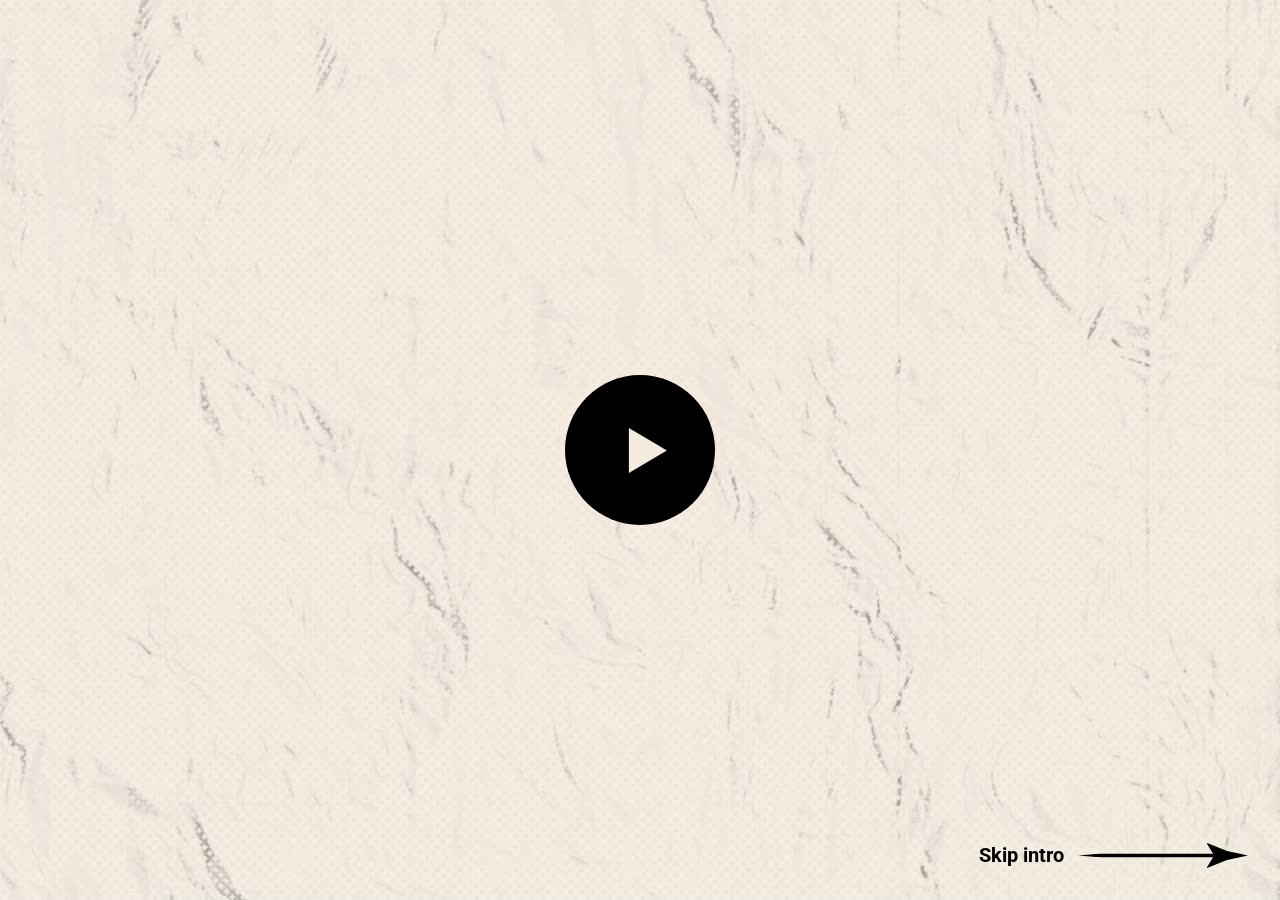
<file: index.html>
<!DOCTYPE html>
<html lang="en"><head><meta charset="utf-8">
<meta name="viewport" content="width=device-width,initial-scale=1">
<title>I Wear Hats</title>
<link rel="stylesheet" href="https://fonts.googleapis.com/css2?family=Roboto:wght@700&display=swap">
<style>
*{box-sizing:border-box}
[hidden]{display:none!important}
html{background:#f3ebdd url(video/backdrop-poster.jpg) center/cover}
html,body{margin:0;height:100%}
#bg{position:fixed;inset:0;width:100%;height:100%;object-fit:cover;z-index:-1}
main{min-height:100svh;display:flex;flex-direction:column;align-items:center;justify-content:center;padding:20px}
.film{position:relative;width:min(960px,100%,calc((100svh - 170px) * 1.7778))}
#play{position:absolute;inset:0;z-index:3;display:grid;place-items:center;pointer-events:none}
#play .c{display:grid;place-items:center;width:clamp(104px,16vw,150px);aspect-ratio:1;border-radius:50%;background:#000;transition:transform .2s}
#play svg{width:38%;height:38%;margin-left:7%;fill:#f3ebdd}
.film:hover #play .c{transform:scale(1.07)}
.go{position:fixed;right:clamp(16px,3vw,32px);bottom:clamp(16px,3vw,32px);z-index:5;display:flex;align-items:center;gap:14px;font-family:Roboto,sans-serif;font-weight:700;font-size:20px;color:#000;text-decoration:none}
.go span{animation:in .7s .3s both ease-out,tick 2.6s 1.8s ease-in-out infinite}
.go img{display:block;width:clamp(110px,14vw,170px);height:auto;transition:translate .25s;animation:draw .9s .5s cubic-bezier(.6,0,.2,1) both,nudge 2.6s 1.8s ease-in-out infinite}
.go:hover img{translate:10px 0}
.go:hover span{text-decoration:underline;text-underline-offset:5px;text-decoration-thickness:2px}
.go:focus-visible{outline:3px solid #000;outline-offset:6px}
@keyframes in{from{opacity:0;transform:translateX(16px)}to{opacity:1;transform:none}}
@keyframes draw{from{clip-path:inset(0 100% 0 0)}to{clip-path:inset(0 0 0 0)}}
@keyframes nudge{0%,60%,100%{transform:none}76%{transform:translateX(14px)}90%{transform:translateX(0)}}
@keyframes tick{0%,60%,100%{transform:none}76%{transform:translateX(5px)}90%{transform:none}}
@media (prefers-reduced-motion:reduce){#bg{display:none}.go span,.go img{animation:none}}
  
  /* Signal custom cursor pack */
@media (hover:hover) and (pointer:fine){
  body{cursor:url("cursors/arrow-32.png") 1 1, default}
  button,.btn,.round,a,label[for],.sw,.sz,[role="button"]{
    cursor:url("cursors/hand-32.png") 11 2, pointer;
  }
  .hat{cursor:grab}
  .hat.drag{cursor:grabbing}
  #dc{cursor:url("cursors/crosshair-32.png") 16 16, crosshair}
  #planning-images img{cursor:zoom-in}
}
  
</style></head>
<body>
<video id="bg" src="video/backdrop.mp4" poster="video/backdrop-poster.jpg" autoplay muted loop playsinline aria-hidden="true"></video>
<main>
  <div class="film">
    <div style="padding:56.25% 0 0 0;position:relative;"><iframe src="https://player.vimeo.com/video/1248134128?autopause=0&amp;player_id=0&amp;app_id=58479" frameborder="0" allow="autoplay; fullscreen; picture-in-picture; clipboard-write; encrypted-media; web-share" referrerpolicy="strict-origin-when-cross-origin" style="position:absolute;top:0;left:0;width:100%;height:100%;" title="I Wear Hats - A Short Poem - 2026"></iframe></div>
    <div id="play" aria-hidden="true"><span class="c"><svg viewBox="0 0 24 24" aria-hidden="true"><path d="M5 2.5v19L21 12z"/></svg></span></div>
  </div>
</main>
<a class="go" href="caps.html"><span>Skip intro</span><img src="images/next_arrow.svg" alt=""></a>
<script src="https://player.vimeo.com/api/player.js"></script>
<script>
/* The big circle only decorates: the visitor's click lands on the Vimeo player itself,
   so the browser allows the sound. We just hide the circle once the film is playing. */
(function(){
  var p=new Vimeo.Player(document.querySelector('iframe')),c=document.getElementById('play');
  p.on('play',function(){c.hidden=true});
})();
</script>
</body></html>
</file>
